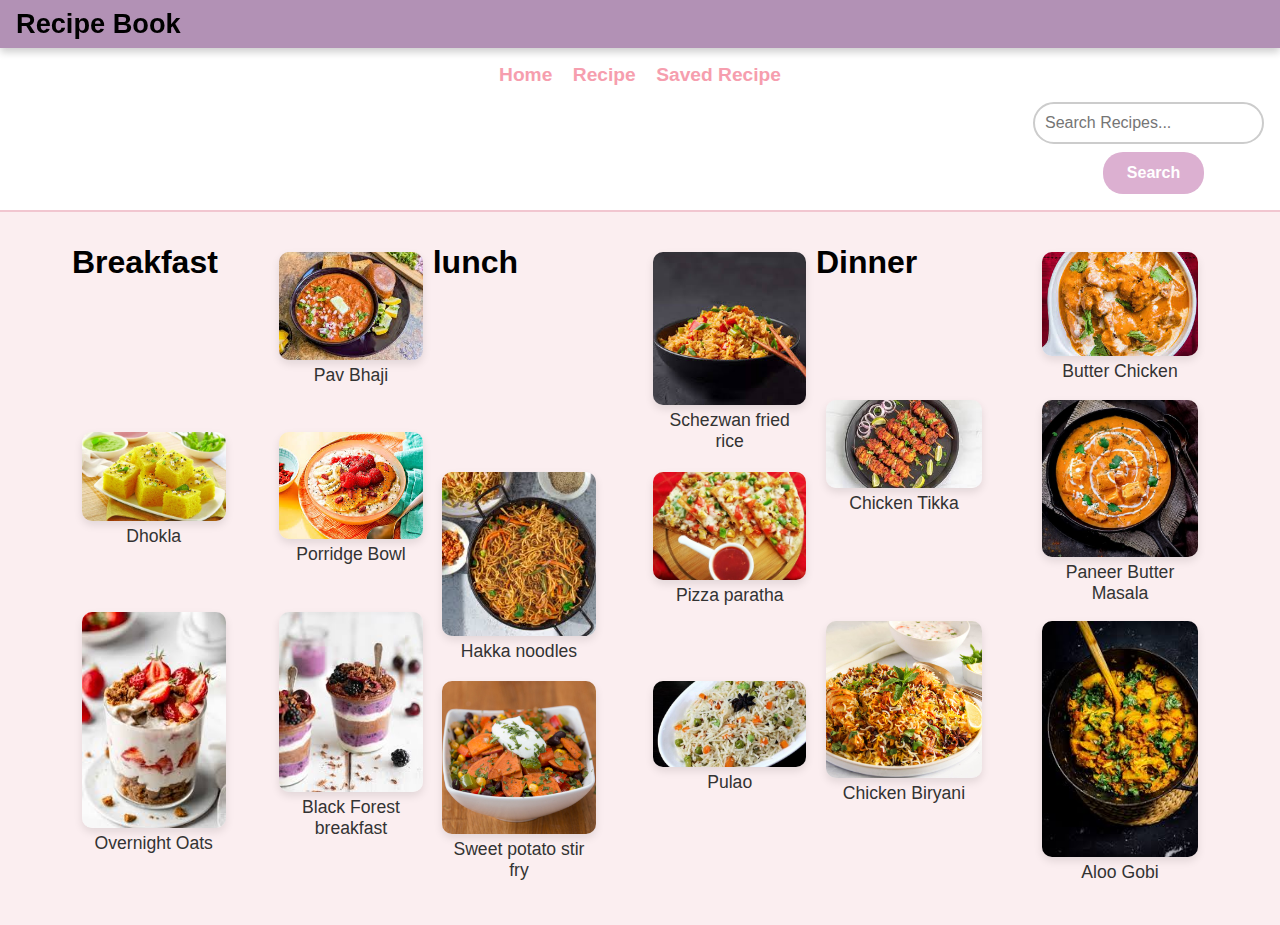
<file: Receipe Book/index.html>
<!DOCTYPE html>
<html lang="eng">

<head>
    <meta charset="UTF-8">
    <meta name="viewport" content="width=device-width, initial-scale=1.0">
    <title>Recipe Book</title>
    <link rel="stylesheet" href="style.css">

</head>

<body>
    <header>
        <h1>Recipe Book</h1>
    </header>

    <nav>
        <div class="nav-links">
            <a href="#">Home</a>
            <a href="Recipe.html">Recipe</a>
            <a href="saved.html">Saved Recipe</a>
        </div>

        <!-- Search functionality -->
        <div class="search-container">
            <input type="text" id="search-input" placeholder="Search Recipes...">
            <button onclick="searchRecipe()">Search</button>
        </div>
    </nav>

    <main>
        <section>
            <h2>Breakfast</h2>
            <a href="" target="_blank"><img src="img\pav bhaji.jpg" alt="Pav Bhaji" width="300">Pav Bhaji</a>
            <a href="" target="_blank"><img src="img\dhokla.jpg" alt="Dhokla" width="300">Dhokla</a>
            <a href="" target="_blank"><img src="img\Porridge Bowl.jpg" alt="Porridge Bowl" width="300">Porridge Bowl</a>
            <a href="" target="_blank"><img src="img\Overnight Oats.jpg" alt="Overnight Oats" width="300">Overnight Oats</a>
            <a href="" target="_blank"><img src="img\Black Forest breakfast.jpg" alt="Black Forest breakfast" width="300">Black Forest breakfast</a>
        </section>
        <section>
            <h2>lunch</h2>
            <a href="" target="_blank"><img src="img\schezwan fried rice.jpg" alt="Schezwan fried rice" width="300">Schezwan fried rice</a>
            <a href="" target="_blank"><img src="img\Hakka noodles.jpg" alt="Hakka noodles" width="300">Hakka noodles</a>
            <a href="" target="_blank"><img src="img\pizza-paratha.jpg" alt="Pizza paratha" width="300">Pizza paratha</a>
            <a href="" target="_blank"><img src="img\SweetPotatoStirFry.jpg" alt="Sweet potato stir fry" width="300">Sweet potato stir fry</a>
            <a href="" target="_blank"><img src="img\Pulao.jpg" alt="Pulao" width="300">Pulao</a>
        </section>
        <section>
            <h2>Dinner</h2>
            <a href="" target="_blank"><img src="img\butter chicken.jpg" alt="Butter Chicken" width="300">Butter Chicken</a>
            <a href="" target="_blank"><img src="img\chicken tikka.jpg" alt="Chicken Tikka" width="300">Chicken Tikka</a>
            <a href="" target="_blank"><img src="img\Paneer butter masala.jpg" alt="Paneer Butter Masala" width="300">Paneer Butter Masala</a>
            <a href="" target="_blank"><img src="img\chicken biryani.jpg" alt="Chicken Biryani" width="300">Chicken Biryani</a>
            <a href="" target="_blank"><img src="img\alo gobi.jpg" alt="Aloo Gobi" width="300">Aloo Gobi</a>
        </section>
    </main>

    <script src="app.js"></script>
</body>

</html>
</file>
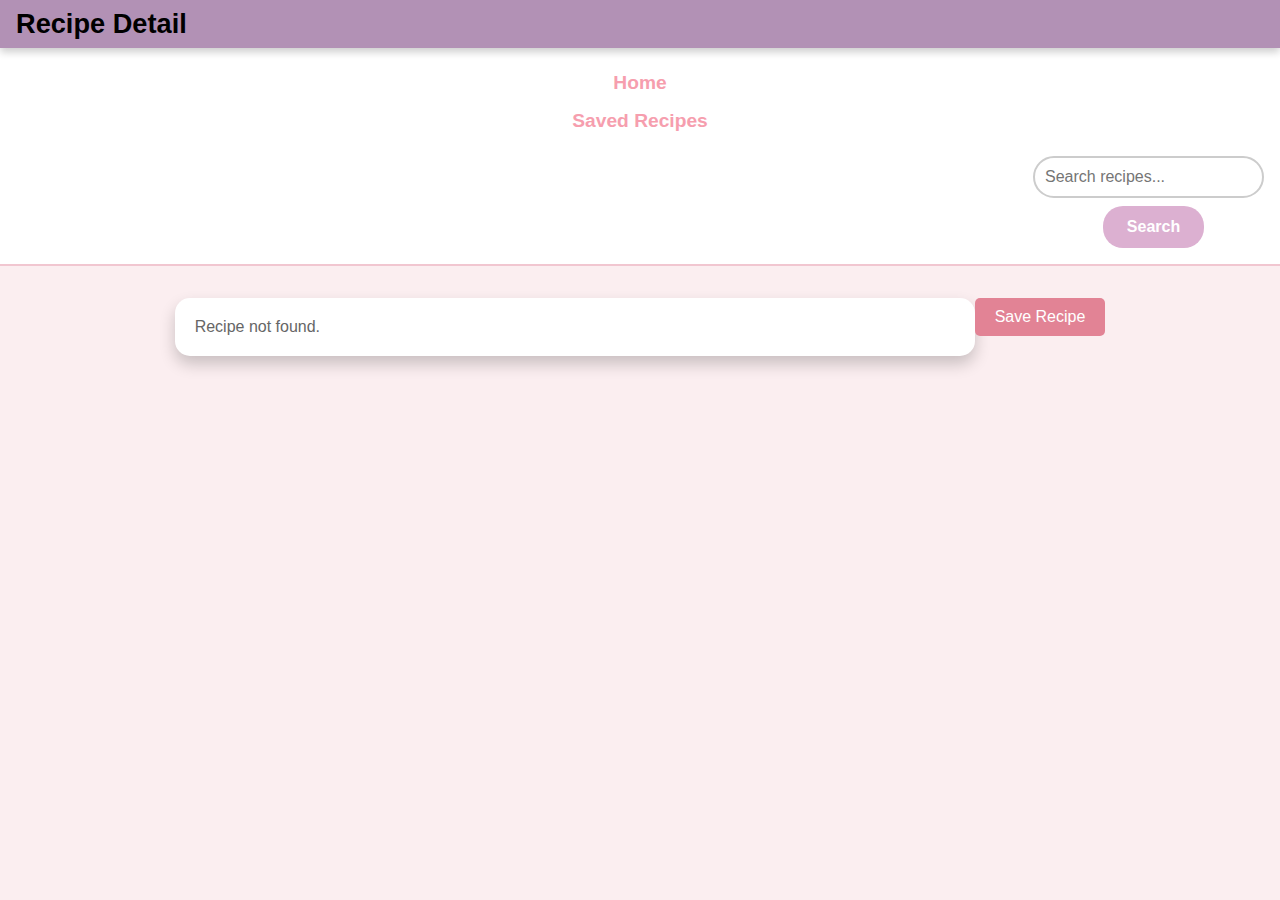
<file: Receipe Book/Recipe.html>
<!DOCTYPE html>
<html lang="en">

<head>
    <meta charset="UTF-8">
    <meta name="viewport" content="width=device-width, initial-scale=1.0">
    <title>Recipe Detail</title>
    <link rel="stylesheet" href="style.css">
</head>

<body>
    <header>
        <h1>Recipe Detail</h1>
    </header>

    <nav>
        <a href="index.html">Home</a>
        <a href="saved.html">Saved Recipes</a>
        <div class="search-container">
            <input type="text" id="search-input" placeholder="Search recipes...">
            <button onclick="searchRecipe()">Search</button>
        </div>
    </nav>

    <main>
        <section id="recipe-detail">
            <!-- Recipe details will be dynamically inserted here -->
        </section>
        <div class="save-recipe-container">
            <button id="save-recipe-btn" onclick="saveRecipe()">Save Recipe</button>
        </div>
    </main>

    <script src="Recipe.js"></script>

</body>

</html>
</file>
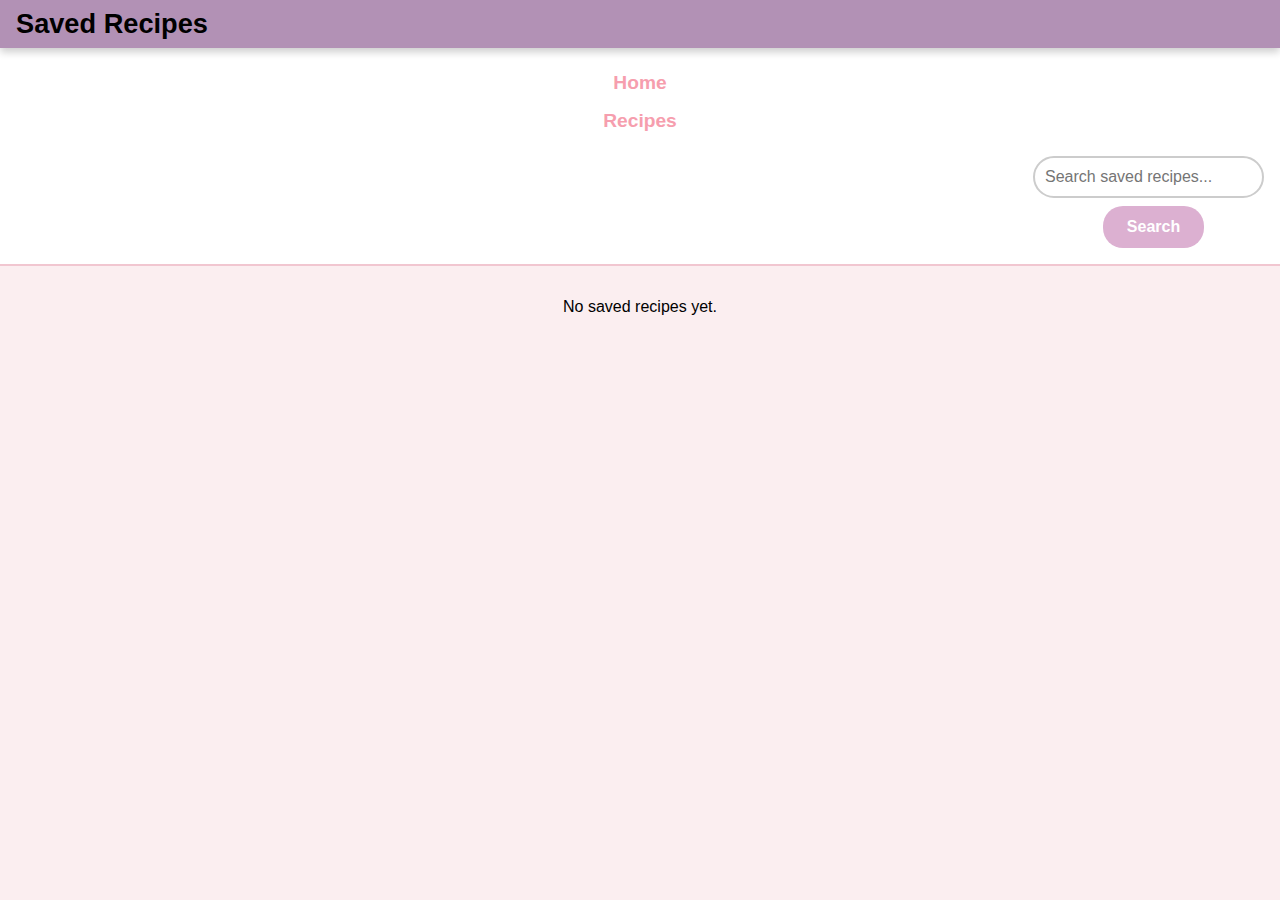
<file: Receipe Book/saved.html>
<!DOCTYPE html>
<html lang="en">

<head>
    <meta charset="UTF-8">
    <meta name="viewport" content="width=device-width, initial-scale=1.0">
    <title>Saved Recipes</title>
    <link rel="stylesheet" href="style.css">
</head>

<body>
    <header>
        <h1>Saved Recipes</h1>
    </header>

    <nav>
        <a href="index.html">Home</a>
        <a href="recipe.html">Recipes</a>
        <div class="search-container">
            <input type="text" id="search-input" placeholder="Search saved recipes...">
            <button onclick="searchSavedRecipes()">Search</button>
        </div>
    </nav>

    <main>
        <section id="saved-recipes">
            <h2>Your Saved Recipes</h2>
            <!-- Saved recipes will be dynamically displayed here -->
        </section>
    </main>

    <script src="saved.js"></script>
</body>

</html>
</file>
<file: Receipe Book/style.css>
/* General styles */

* {
    margin: 0;
    padding: 0;
    box-sizing: border-box;
}

body {
    font-family: 'Segoe UI', Tahoma, Geneva, Verdana, sans-serif;
    background-color: #f7e7f0;
    /* Light baby pink background */
    color: #000000;
}


/* Header */

header {
    background-color: #f7e7f0;
    /* Baby pink */
    color: #fff;
    padding: 1.5rem;
    position: relative;
}

header h1 {
    font-size: 1.7rem;
    color: #000000;
    /* Strong baby pink for title text */
    margin: 0;
    position: absolute;
    left: 1rem;
    top: 0.5rem;
}


/* Navigation */

nav {
    background-color: #e6e6fa;
    /* Lavender background */
    display: flex;
    justify-content: center;
    padding: 1rem;
}

nav a {
    color: #000000;
    /* Darker lavender for links */
    text-decoration: none;
    margin: 0 20px;
    font-size: 1.2rem;
    font-weight: bold;
    transition: color 0.3s ease;
}

nav a:hover {
    color: #000000;
    /* Baby pink on hover */
}


/* Main content */

main {
    padding: 2rem;
    max-width: 1200px;
    margin: 0 auto;
}

section h2 {
    font-size: 2rem;
    margin-bottom: 1rem;
    color: #000000;
    /* Baby pink for section title */
    text-align: center;
}


/* Recipe image and links */

section {
    display: flex;
    justify-content: space-between;
    flex-wrap: wrap;
}

section a {
    text-align: center;
    text-decoration: none;
    color: #333;
    transition: transform 0.3s ease;
    margin: 0.6rem;
    width: 40%;
    /* Each recipe occupies 18% of the row */
}

section a img {
    border-radius: 10px;
    box-shadow: 0 4px 8px rgba(0, 0, 0, 0.1);
    transition: transform 0.3s ease;
    width: 100%;
}

section a:hover img {
    transform: scale(1.05);
}

section a:hover {
    transform: translateY(-5px);
}

section a {
    font-size: 1.1rem;
    margin-top: 0.5rem;
}


/* Responsive design */

@media (max-width: 768px) {
    section a {
        width: 45%;
        /* Adjusts for smaller screens */
    }
    nav a {
        font-size: 1rem;
    }
}

@media (max-width: 480px) {
    header h1 {
        font-size: 1.5rem;
    }
    section a {
        width: 100%;
        /* Full width on mobile */
    }
    nav a {
        font-size: 0.9rem;
    }
}


/* Centering the image horizontally */

section {
    text-align: center;
}

section a img {
    display: inline-block;
    /* Makes the image respond to text-align center */
    width: 100%;
    /* Or any size you want */
    max-width: 300px;
}


/* Search bar styling */

.search-container {
    display: flex;
    align-items: center;
    margin-left: auto;
}

.search-container input[type="text"] {
    padding: 10px;
    font-size: 16px;
    border: 2px solid #ccc;
    border-radius: 30px;
    outline: none;
    transition: all 0.3s ease-in-out;
}

.search-container input[type="text"]:focus {
    border-color: #f69eae;
    box-shadow: 0 0 10px rgba(233, 127, 215, 0.4);
}


/* Amazing animated search button */

.search-container button {
    padding: 10px 20px;
    margin-left: 10px;
    font-size: 16px;
    font-weight: bold;
    color: #fff;
    background-color: #c163ed;
    border: none;
    border-radius: 30px;
    cursor: pointer;
    transition: all 0.4s ease;
    position: relative;
    overflow: hidden;
}

.search-container button:hover {
    background-color: #2563eb;
    box-shadow: 0 5px 15px rgba(59, 130, 246, 0.4);
    transform: scale(1.05);
}


/* Add hover effect with animated overlay */

.search-container button::before {
    content: '';
    position: absolute;
    top: 50%;
    left: 50%;
    width: 300%;
    height: 300%;
    background-color: rgba(255, 255, 255, 0.15);
    transition: all 0.6s ease;
    transform: translate(-50%, -50%) scale(0);
    border-radius: 50%;
}

.search-container button:hover::before {
    transform: translate(-50%, -50%) scale(1);
}


/* Responsive design */

@media (max-width: 768px) {
    nav {
        flex-direction: column;
    }
    .search-container {
        margin-top: 10px;
        width: 100%;
    }
    .search-container input[type="text"] {
        width: 100%;
        box-sizing: border-box;
    }
    .search-container button {
        width: 100%;
    }
}


/* General page for recipe html styling */

body {
    font-family: 'Arial', sans-serif;
    margin: 0;
    padding: 0;
    box-sizing: border-box;
    background-color: #fbeef0;
    /* Light baby pink background */
}

header {
    background: linear-gradient(135deg, #b291b5);
    /* Lavender and baby pink gradient */
    color: white;
    padding: 1.5rem;
    text-align: center;
    box-shadow: 0 4px 8px rgba(0, 0, 0, 0.2);
    position: sticky;
    top: 0;
    z-index: 10;
}

nav {
    display: flex;
    flex-direction: column;
    align-items: center;
    background: #fff;
    padding: 1rem;
    border-bottom: 2px solid #f1c6d0;
    /* Light baby pink border */
}

nav a {
    margin: 0.5rem;
    text-decoration: none;
    color: #f69eae;
    /* Lavender color for links */
    font-weight: bold;
    transition: color 0.3s ease;
}

nav a:hover {
    color: #dcb0d1;
    /* Light pink color on hover */
}

nav .search-container {
    display: flex;
    flex-direction: column;
    align-items: center;
    margin-top: 1rem;
}

nav .search-container input {
    padding: 0.75rem;
    font-size: 1rem;
    margin-bottom: 0.5rem;
    border-radius: 20px;
    border: 2px solid #f1c6d0;
    /* Light baby pink border */
    outline: none;
    transition: border-color 0.3s ease;
}

nav .search-container input:focus {
    border-color: #dcb0d1;
    /* Light pink focus border */
}

nav .search-container button {
    padding: 0.75rem 1.5rem;
    background-color: #dcb0d1;
    /* Light pink button */
    color: white;
    border: none;
    border-radius: 20px;
    cursor: pointer;
    font-size: 1rem;
    transition: background-color 0.3s ease;
}

nav .search-container button:hover {
    background-color: #b291b5;
    /* Lavender button hover */
}

main {
    display: flex;
    justify-content: center;
    padding: 2rem;
}

#recipe-detail {
    max-width: 800px;
    width: 100%;
    background: white;
    border-radius: 15px;
    box-shadow: 0 8px 16px rgba(0, 0, 0, 0.2);
    padding: 2rem;
    transition: transform 0.3s ease;
}

#recipe-detail:hover {
    transform: translateY(-5px);
}

#recipe-detail img {
    width: 50%;
    height: auto;
    border-radius: 15px;
    margin-bottom: 1rem;
    box-shadow: 0 4px 8px rgba(0, 0, 0, 0.1);
}

#recipe-detail h2 {
    font-size: 2rem;
    margin-bottom: 0.5rem;
    color: #f69eae;
    /* Lavender color for headings */
}

#recipe-detail h3 {
    font-size: 1.5rem;
    margin-top: 1rem;
    color: #b291b5;
    /* Light pink color for subheadings */
}

#recipe-detail p {
    font-size: 1rem;
    color: #666;
}

#recipe-detail ul {
    list-style-type: disc;
    margin: 0;
    padding: 0;
    padding-left: 1.5rem;
}

#recipe-detail li {
    margin-bottom: 0.5rem;
    color: #444;
}


/* Responsive styles */

@media (max-width: 768px) {
    nav {
        flex-direction: column;
        align-items: stretch;
    }
    nav .search-container {
        width: 100%;
        margin-top: 1rem;
    }
    nav .search-container input,
    nav .search-container button {
        width: 100%;
        box-sizing: border-box;
        margin-top: 0.5rem;
    }
    #recipe-detail {
        padding: 1rem;
        width: 95%;
    }
}

@media (max-width: 480px) {
    header {
        font-size: 1.5rem;
    }
    #recipe-detail h2 {
        font-size: 1.5rem;
    }
    #recipe-detail h3 {
        font-size: 1.25rem;
    }
}


/* General styling for the recipe detail section */

#recipe-detail {
    padding: 20px;
    text-align: center;
}

.recipe-content {
    display: flex;
    justify-content: center;
    align-items: center;
    gap: 20px;
}

.recipe-content img {
    border-radius: 10px;
    max-width: 100%;
    height: auto;
}

.save-recipe-container {
    display: flex;
    flex-direction: column;
    align-items: center;
}

#save-recipe-btn {
    background-color: #e28395;
    /* Baby pink */
    color: #fff;
    border: none;
    padding: 10px 20px;
    font-size: 16px;
    border-radius: 5px;
    cursor: pointer;
    transition: background-color 0.3s ease;
}

#save-recipe-btn:hover {
    background-color: #e28395;
    /* Darker pink for hover */
}


/* Mobile responsiveness */

@media (max-width: 768px) {
    .recipe-content {
        flex-direction: column;
    }
    #save-recipe-btn {
        width: 100%;
        padding: 12px 0;
    }
}
</file>
